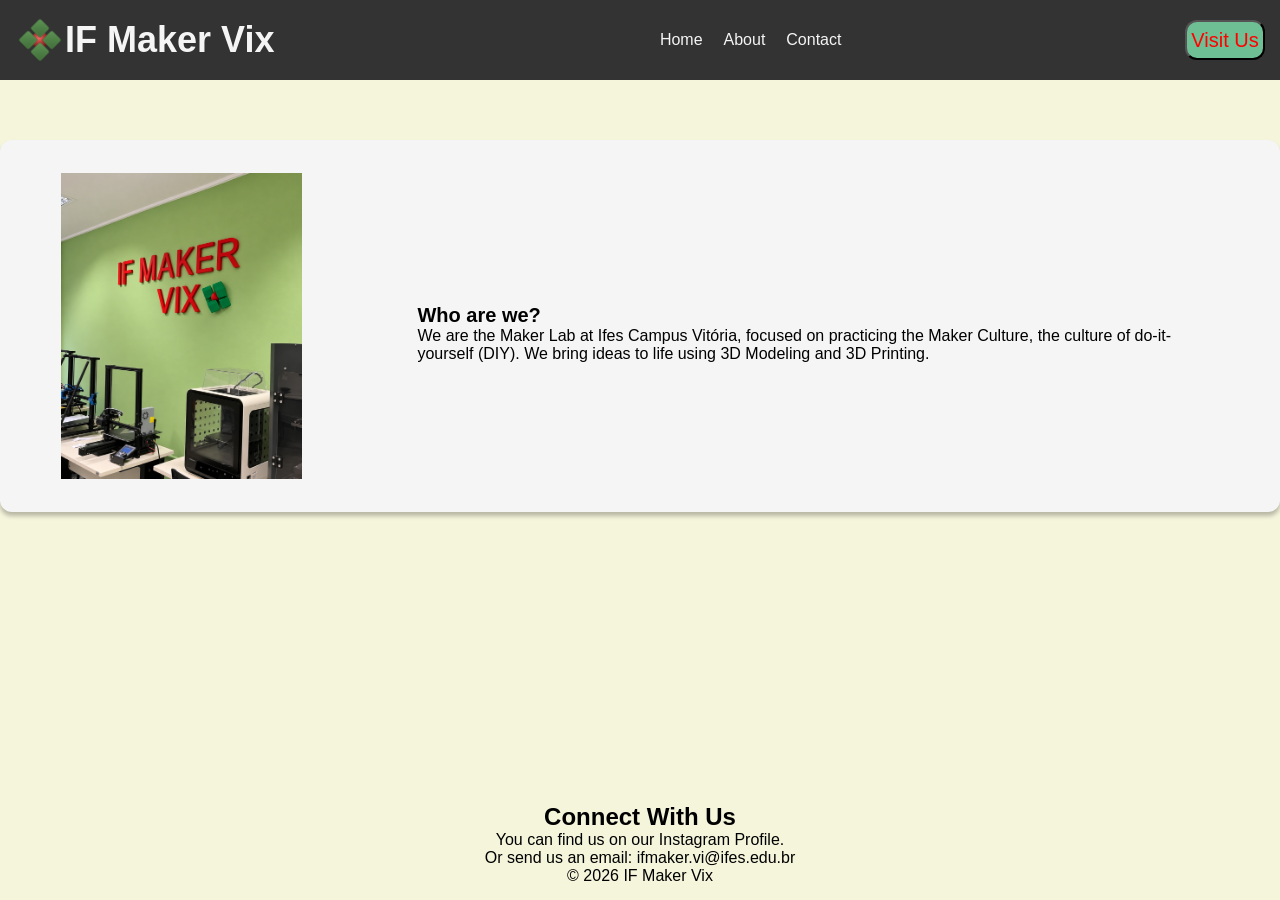
<file: index.html>
<!DOCTYPE html>
<html lang="en">
<head>
    <meta charset="UTF-8">
    <meta name="viewport" content="width=device-width, initial-scale=1.0">
    <title>IF Maker Vix - Home</title>
    <link rel="stylesheet" href="style.css">
</head>
<body>
    <header>
        <div>
            <img src="assets/images/logoicon.svg" alt="IF Maker Logo Icon" height="48">
            <h1 id="title">IF Maker Vix</h1>
        </div>

        <nav>
            <ul>
                <li><a href="index.html">Home</a></li>
                <li><a href="about.html">About</a></li>
                <li><a href="contact.html">Contact</a></li>
            </ul>
        </nav>

        <a href="about.html#location">
            <button class ="location-button" aria-label="Lab Location">Visit Us</button>
        </a>
    </header>

    <main>
        <div class="info-container">
            <div class="lab-image">
                <img src="assets/images/lab.png" alt="A Picture of The Laboratory" width="380px">
            </div>

            <div class="lab-info">
                <h2>Who are we?</h2>
                <p>We are the Maker Lab at Ifes Campus Vitória, focused on practicing the Maker Culture, the culture of do-it-yourself (DIY). We bring ideas to life using 3D Modeling and 3D Printing.</p>
            </div>
        </div>
    </main>

    <footer>
                <h2>Connect With Us</h2>
        <p>You can find us on <a href="https://www.instagram.com/ifmaker_vix/" target="_blank" rel="noopener">our Instagram Profile</a>.</p>
        <p>Or send us an email: <a href="mailto:ifmaker.vi@ifes.edu.br">ifmaker.vi@ifes.edu.br</a></p>
        <p>&copy; 2026 IF Maker Vix</p>
    </footer>
</body>
</html>
</file>
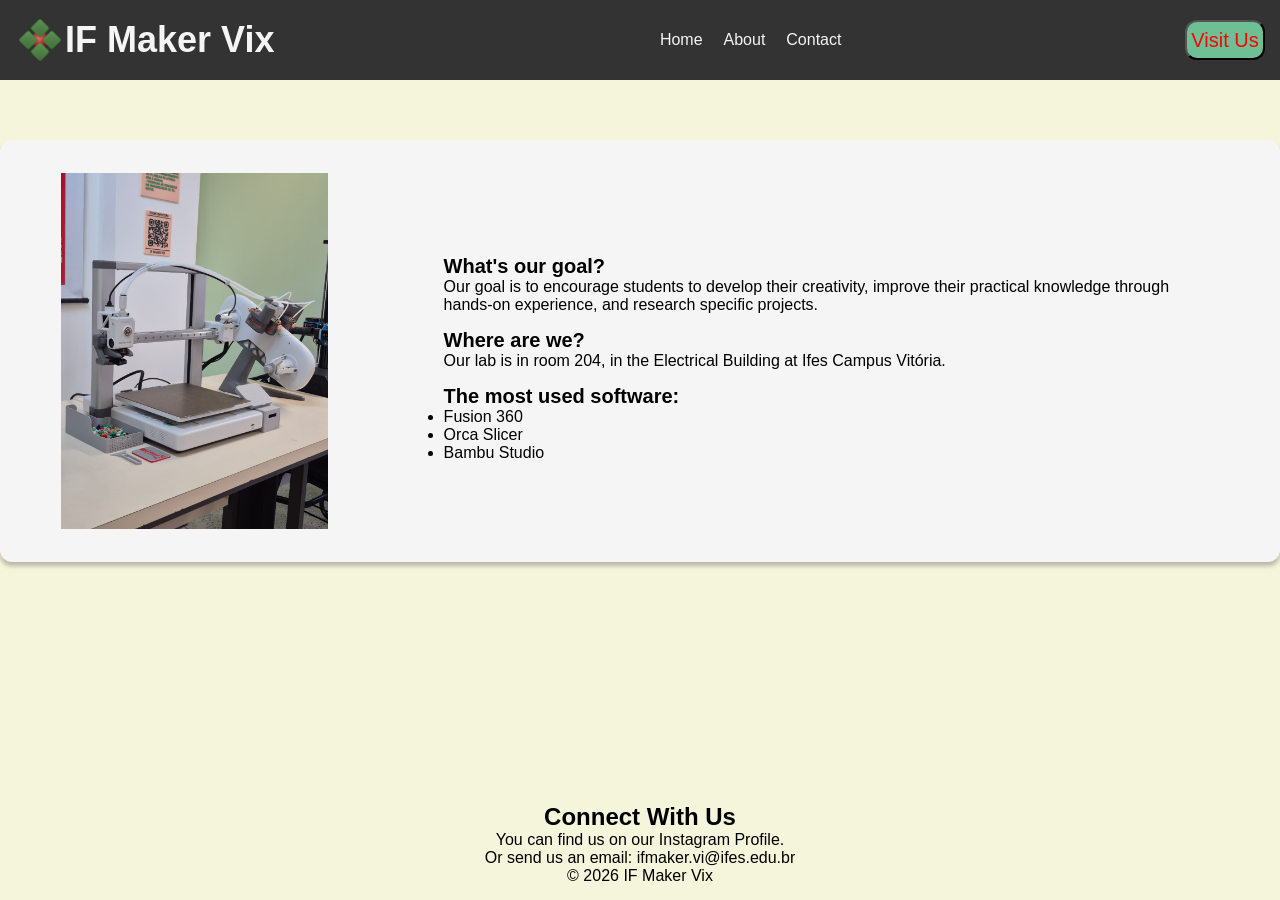
<file: about.html>
<!DOCTYPE html>
<html lang="en">
<head>
    <meta charset="UTF-8">
    <meta name="viewport" content="width=device-width, initial-scale=1.0">
    <title>IF Maker Vix - About</title>
    <link rel="stylesheet" href="style.css">
</head>
<body>
<body>
    <header>
        <div>
            <img src="assets/images/logoicon.svg" alt="IF Maker Logo Icon" height="48">
            <h1 id="title">IF Maker Vix</h1>
        </div>

        <nav>
            <ul>
                <li><a href="index.html">Home</a></li>
                <li><a href="about.html">About</a></li>
                <li><a href="contact.html">Contact</a></li>
            </ul>
        </nav>

        <a href="about.html#location">
            <button class ="location-button" aria-label="Lab Location">Visit Us</button>
        </a>
    </header>

    <main>
        <div class="info-container">
            <div class="lab-image">
                <img src="assets/images/printer.jpeg" alt="A Picture of A 3D Printer" width="380px">
            </div>

            <div class="lab-details">
                <h2>What's our goal?</h2>
                <p>Our goal is to encourage students to develop their creativity, improve their practical knowledge through hands-on experience, and research specific projects.</p>
                
                <h2 id="location">Where are we?</h2>
                <p>Our lab is in room 204, in the Electrical Building at Ifes Campus Vitória.</p>

                <h2>The most used software:</h2>
                <ul>
                    <li>Fusion 360</li>
                    <li>Orca Slicer</li>
                    <li>Bambu Studio</li>
                </ul>
            </div>
        </div>
    </main>

    <footer>
                <h2>Connect With Us</h2>
        <p>You can find us on <a href="https://www.instagram.com/ifmaker_vix/" target="_blank" rel="noopener">our Instagram Profile</a>.</p>
        <p>Or send us an email: <a href="mailto:ifmaker.vi@ifes.edu.br">ifmaker.vi@ifes.edu.br</a></p>
        <p>&copy; 2026 IF Maker Vix</p>
    </footer>
</body>
</html>
</file>
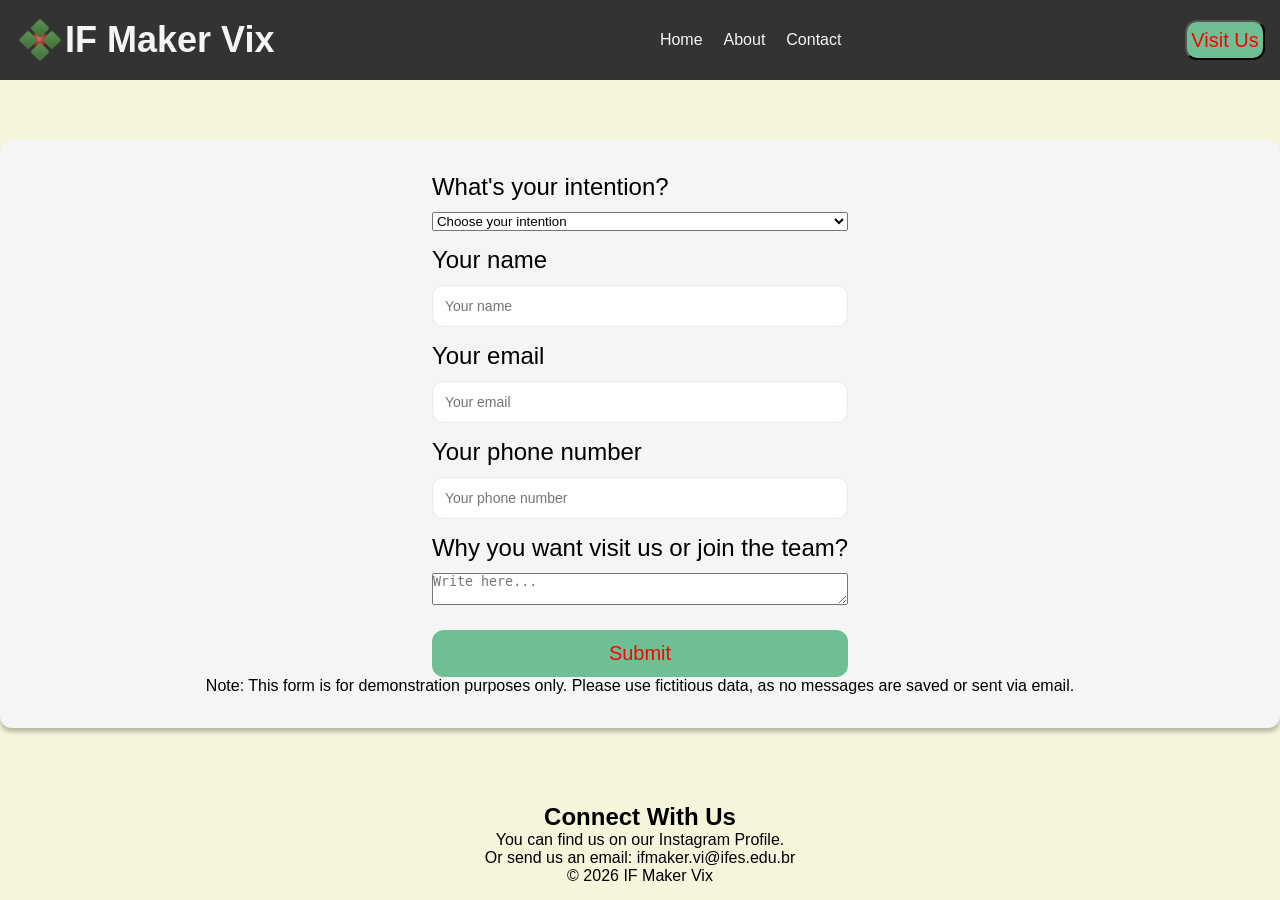
<file: contact.html>
<!DOCTYPE html>
<html lang="en">
<head>
    <meta charset="UTF-8">
    <meta name="viewport" content="width=device-width, initial-scale=1.0">
    <title>IF Maker Vix - Contact</title>
    <link rel="stylesheet" href="style.css">
</head>
<body>
<body>
    <header>
        <div>
            <img src="assets/images/logoicon.svg" alt="IF Maker Logo Icon" height="48">
            <h1 id="title">IF Maker Vix</h1>
        </div>

        <nav>
            <ul>
                <li><a href="index.html">Home</a></li>
                <li><a href="about.html">About</a></li>
                <li><a href="contact.html">Contact</a></li>
            </ul>
        </nav>

        <a href="about.html#location">
            <button class ="location-button" aria-label="Lab Location">Visit Us</button>
        </a>
    </header>

    <main>
        <div class="form-container">
            <form method="get" action="contact.html">
                <div class="intention">
                    <label for="intention-select">What's your intention?</label>
                    <select id="intention-select" name="intention">
                        <option value="0">Choose your intention</option>
                        <option value="1">Visit the Laboratory</option>
                        <option value="2">Join the team</option>
                    </select>
                </div>

                <div class="name-user">
                    <label for="name">Your name</label>
                    <input type="text" id="name" placeholder="Your name" required name="name">
                </div>

                <div class="email-user">
                    <label for="email">Your email</label>
                    <input type="email" id="email" placeholder="Your email" required name="email">
                </div>

                <div class="phone-user">
                    <label for="phonenumber">Your phone number</label>
                    <input type="number" id="phonenumber" placeholder="Your phone number" required name="number">
                </div>

                <div class="message">
                    <label for="message-text">Why you want visit us or join the team?</label>
                    <textarea id="message-text" row="5" placeholder="Write here..." name="message" required></textarea>
                </div>

                <button type="submit" class="submit-button">Submit</button>
            </form>
        <p>Note: This form is for demonstration purposes only. Please use fictitious data, as no messages are saved or sent via email.</p>
        </div>
    </main>

    <footer>
                <h2>Connect With Us</h2>
        <p>You can find us on <a href="https://www.instagram.com/ifmaker_vix/" target="_blank" rel="noopener">our Instagram Profile</a>.</p>
        <p>Or send us an email: <a href="mailto:ifmaker.vi@ifes.edu.br">ifmaker.vi@ifes.edu.br</a></p>
        <p>&copy; 2026 IF Maker Vix</p>
    </footer>
</body>
</html>
</file>
<file: style.css>
* {
    margin: 0;
    padding: 0;
    box-sizing: border-box;
}
body {
    background-color: beige;
    font-family: Verdana, Geneva, Tahoma, sans-serif;
    color: black;
    font-size: 16px;
    min-height: 100vh;
    display: flex;
    flex-direction: column;
    margin: 0;
    overflow-x: hidden;
}
img {
    max-width: 100%;
    height: auto;
    display: block;
}
header {
    display: flex;
    background-color: #333333;
    color: whitesmoke;
    min-height: 80px;
    justify-content: space-between;
    align-items: center;
    padding: 10px 15px;
    flex-wrap: wrap;
    gap: 15px;
}
header nav{
    display: flex;
    gap: 15px;
    flex-wrap: wrap;
}
header a {
    text-decoration: none;
    color: inherit;
    transition: 0.3s ease-in-out;
}
header img {
    max-width: 50px;
    height: auto;
    display: block;
}
nav {
    display: flex;
    flex-wrap: wrap;
    gap: 12px;
    justify-content: center;
}
nav a:hover {
    color: #6EBF94;
    text-decoration: underline;
}
header li {
    list-style: none;
}
header div {
    display: flex;
    align-items: center;
}
#title {
    font-size: 36px;
}
header ul {
    display: flex;
    align-items: center;
    gap: 15%;
}

.location-button {
    background-color: #6EBF94;
    color: red;
    width: 80px;
    height: 40px;
    font-size: 20px;
    border-radius: 12px;
    cursor: pointer;
    transition: background-color 0.3s ease-in-out;
}
.location-button:hover {
    background-color: #409166;
}
footer {
    text-align: center;
    font-size: 16px;
    padding: 15px;
}
footer a {
    text-decoration: none;
    color: inherit;
    transition: 0.3s ease-in-out;
}
footer a:hover {
    text-decoration: underline;
    color: #6EBF94;
}
main {
    flex-grow: 1;
}
.info-container {
    max-width: 800px;
    margin: 60px auto;
    display: flex;
    flex-direction: row;
    align-items: center;
    padding: 33px 61px;
    gap: 10%;
    background-color: whitesmoke;
    border-radius: 12px;
    box-shadow: 0px 4px 4px 0px #00000040;
}
.info-container h2 {
    margin-top: 15px;
    font-size: 20px;
}
.form-container {
    max-width: 800px;
    margin: 60px auto;
    display: flex;
    flex-direction: column;
    justify-content: space-between;
    align-items: center;
    padding: 33px 61px;
    gap: 20%;
    background-color: whitesmoke;
    border-radius: 12px;
    box-shadow: 0px 4px 4px 0px #00000040;
}
.form-container div {
    display: flex;
    flex-direction: column;
    gap: 5px;
    margin-bottom: 15px;
}
.form-container label{
    font-size: 24px;
    margin-bottom: 6px;
    font-weight: 600px;
}
.form-container input, .form-group select, .form-group textarea {
    width: 100%;
    padding: 12px;
    border: 1px solid #E8EAED;
    border-radius: 12px;
    font-size: 14px;
    color: #1E1E1E;
    font-family: inherit;
}
.submit-button {
    width: 100%;
    padding: 12px;
    background-color: #6EBF94;
    color: red;
    border: none;
    border-radius: 12px;
    font-size: 20px;
    cursor: pointer;
    margin-top: 10px;
    transition: background-color 0.3s ease-in-out;
}
.submit-button:hover {
    background-color: #409166;
}
@media (max-width: 600px) {
    header {
        flex-direction: column;
        align-items: center;
        text-align: center;
        gap: 12px;
    }
    nav {
        justify-content: center;
        flex-wrap: wrap;
        gap: 10px;
    }
    .info-container {
        justify-content: center;
        margin: 30px auto;
        padding: 0 15px;
        flex-direction: column;
        gap: 0px;
        align-items: center;
    }
    .info-container img {
        max-width: 280px;
        width: 100%;
    }
    form, main, .info-container, .form-container {
        padding: 10px;
        box-sizing: border-box;
        max-width: 100%;
    }
    input, textarea, select, button {
        max-width: 100%;
        box-sizing: border-box;
    }
}
html, body {
    max-width: 100vw;
    overflow-x: hidden;
}
div, section, header, footer, main {
    max-width: 100% !important;
    box-sizing: border-box !important;
}
</file>
